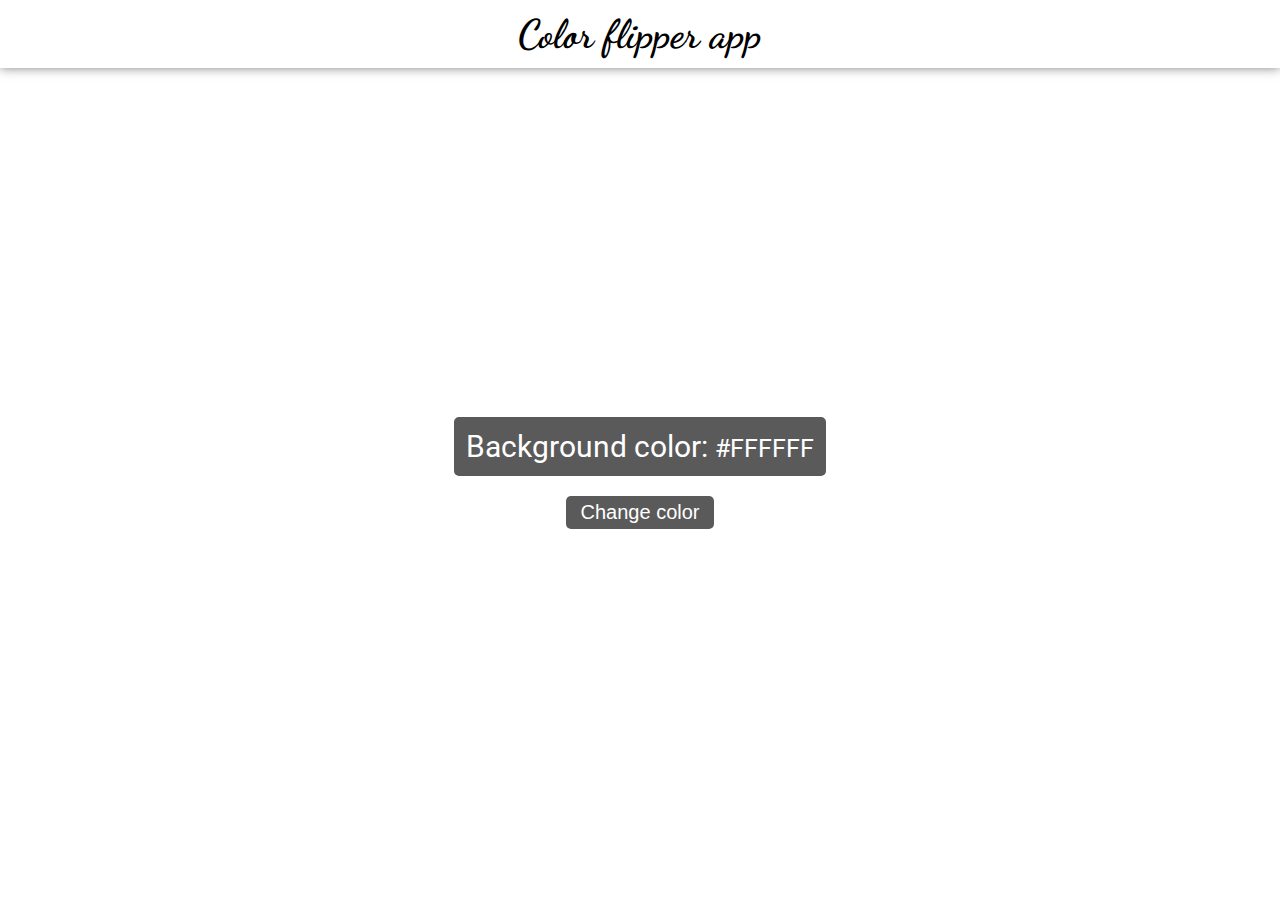
<file: Color-flipper/index.html>
<!DOCTYPE html>
<html lang="en">
  <head>
    <meta charset="UTF-8" />
    <meta http-equiv="X-UA-Compatible" content="IE=edge" />
    <meta name="viewport" content="width=device-width, initial-scale=1.0" />
    <title>Color flipper</title>
    <!-- FONTS -->
    <link rel="preconnect" href="https://fonts.gstatic.com" />
    <link
      href="https://fonts.googleapis.com/css2?family=Dancing+Script&family=Roboto&display=swap"
      rel="stylesheet"
    />
    <!-- FONTS -->

    <!-- STYLES -->
    <link rel="stylesheet" href="styles.css" />
    <!-- STYLES -->
  </head>
  <body>
    <header>
      <h1>Color flipper app</h1>
    </header>

    <main>
      <div class="title-color">
        <h2>Background color: <span class="color">#FFFFFF</span></h2>
      </div>
      <button id="btn" class="btn btn-color">Change color</button>
    </main>

    <script src="app.js"></script>
  </body>
</html>
</file>
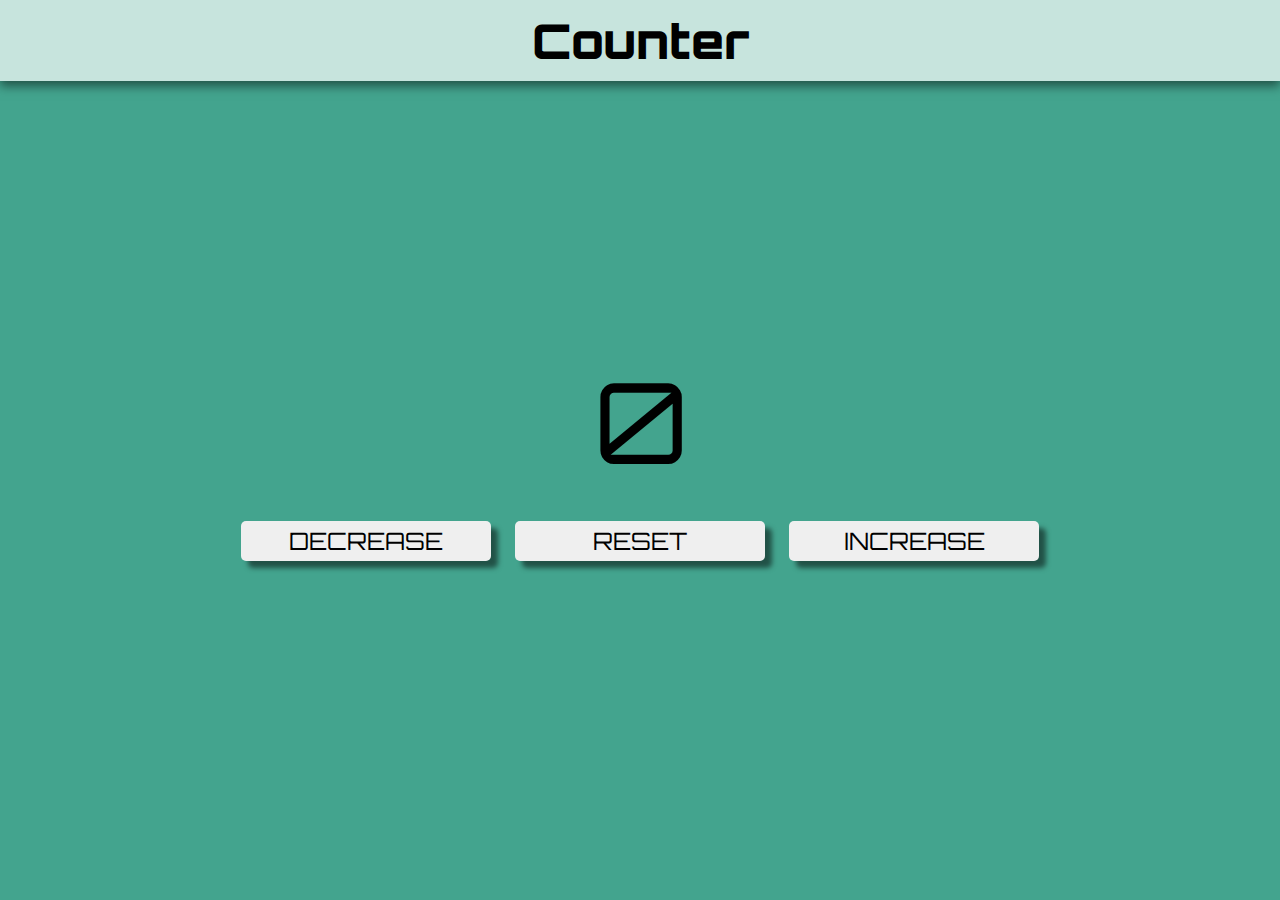
<file: Counter/index.html>
<!DOCTYPE html>
<html lang="en">
  <head>
    <meta charset="UTF-8" />
    <meta http-equiv="X-UA-Compatible" content="IE=edge" />
    <meta name="viewport" content="width=device-width, initial-scale=1.0" />
    <title>Counter app</title>
    <!-- FONTS -->

    <link rel="preconnect" href="https://fonts.gstatic.com" />
    <link
      href="https://fonts.googleapis.com/css2?family=Orbitron:wght@400;900&display=swap"
      rel="stylesheet"
    />

    <!-- FONTS -->

    <link rel="stylesheet" href="styles.css" />
  </head>
  <body>
    <header class="header">
      <h1 class="title">Counter</h1>
    </header>

    <main>
      <h2 class="counter">0</h2>
      <div class="btns">
        <button id="decr" class="btn">decrease</button>
        <button id="reset" class="btn">reset</button>
        <button id="incr" class="btn">increase</button>
      </div>
    </main>
    <script src="app.js"></script>
  </body>
</html>
</file>
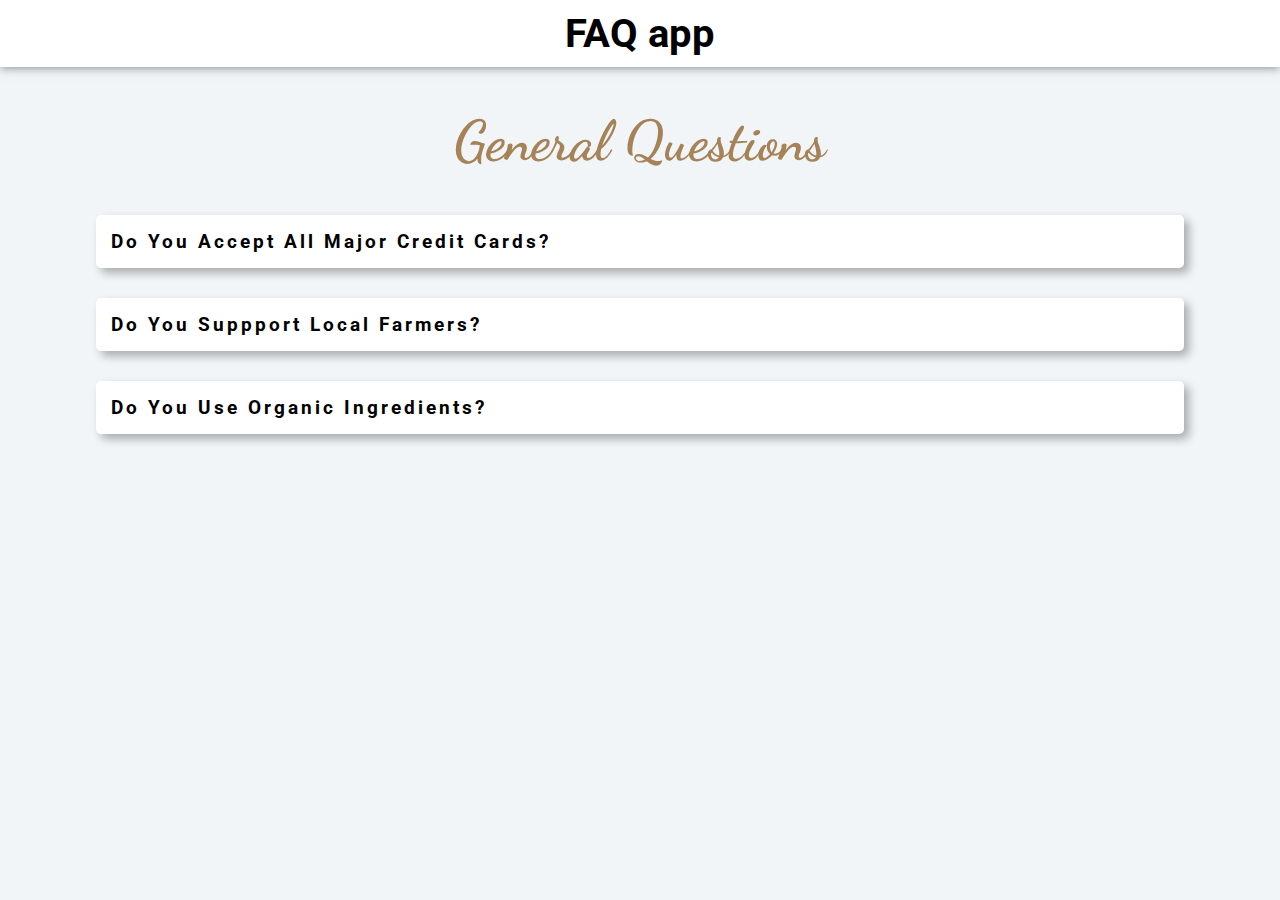
<file: FAQ/index.html>
<!DOCTYPE html>
<html lang="en">
  <head>
    <meta charset="UTF-8" />
    <meta http-equiv="X-UA-Compatible" content="IE=edge" />
    <meta name="viewport" content="width=device-width, initial-scale=1.0" />
    <title>FAQ app</title>
    <!-- FONST -->
    <link rel="preconnect" href="https://fonts.gstatic.com" />
    <link
      href="https://fonts.googleapis.com/css2?family=Dancing+Script:wght@700&family=Roboto:wght@300;400;700&display=swap"
      rel="stylesheet"
    />
    <!-- FONST -->

    <!-- ICONS -->
    <link
      rel="stylesheet"
      href="https://cdnjs.cloudflare.com/ajax/libs/font-awesome/5.15.3/css/all.min.css"
      integrity="sha512-iBBXm8fW90+nuLcSKlbmrPcLa0OT92xO1BIsZ+ywDWZCvqsWgccV3gFoRBv0z+8dLJgyAHIhR35VZc2oM/gI1w=="
      crossorigin="anonymous"
    />
    <!-- ICONS -->

    <link rel="stylesheet" href="styles.css" />
  </head>
  <body>
    <header class="header">
      <h1 class="title">FAQ app</h1>
    </header>

    <main>
      <section class="questions">
        <h2 class="questions__title">General Questions</h2>
      </section>
    </main>

    <script src="app.js"></script>
  </body>
</html>
</file>
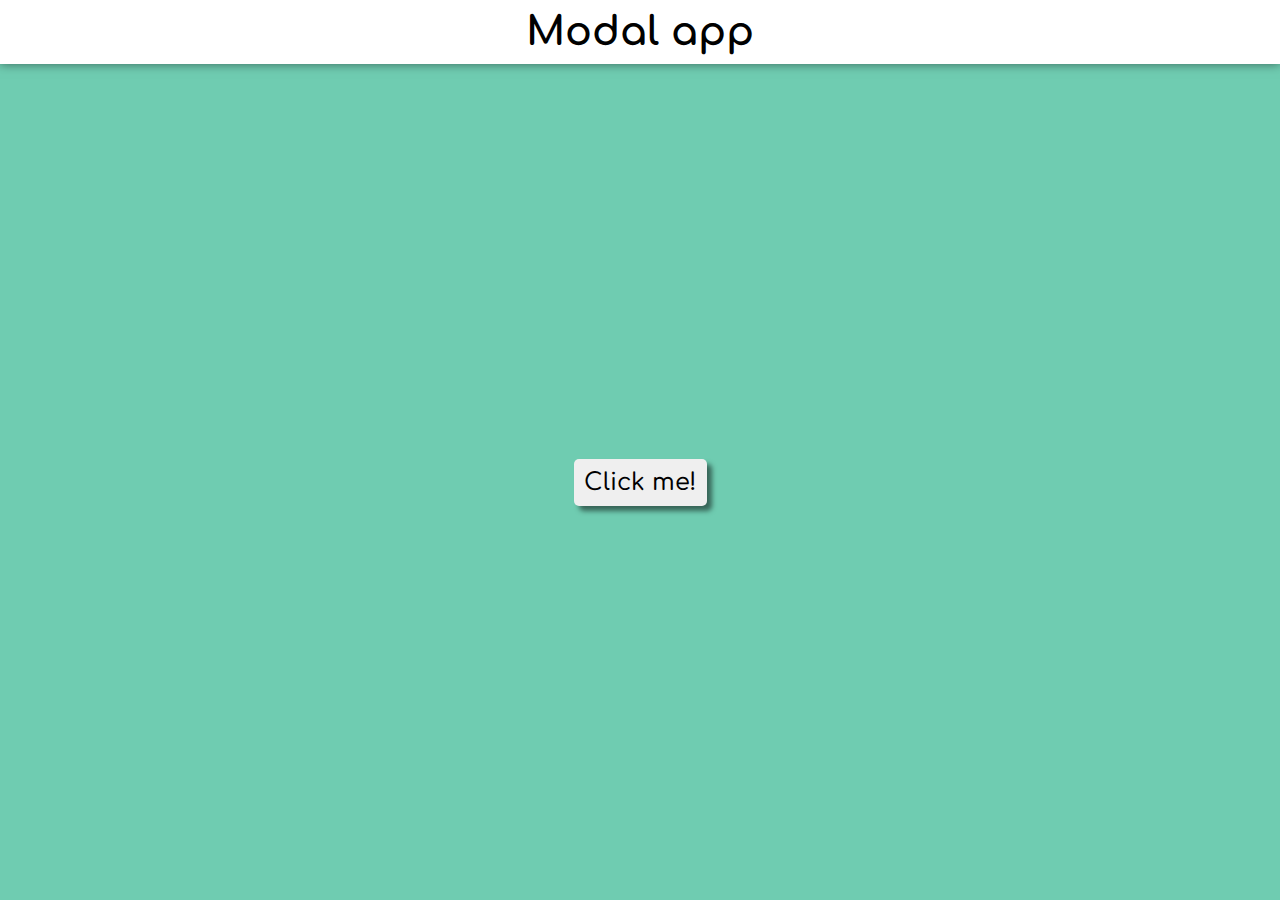
<file: Modal/index.html>
<!DOCTYPE html>
<html lang="en">
  <head>
    <meta charset="UTF-8" />
    <meta http-equiv="X-UA-Compatible" content="IE=edge" />
    <meta name="viewport" content="width=device-width, initial-scale=1.0" />
    <title>Modal app</title>
    <!-- FONTS -->
    <link rel="preconnect" href="https://fonts.gstatic.com" />
    <link
      href="https://fonts.googleapis.com/css2?family=Comfortaa:wght@500;700&display=swap"
      rel="stylesheet"
    />
    <!-- FONTS -->
    <!-- ICONS -->
    <link
      rel="stylesheet"
      href="https://cdnjs.cloudflare.com/ajax/libs/font-awesome/5.15.3/css/all.min.css"
      integrity="sha512-iBBXm8fW90+nuLcSKlbmrPcLa0OT92xO1BIsZ+ywDWZCvqsWgccV3gFoRBv0z+8dLJgyAHIhR35VZc2oM/gI1w=="
      crossorigin="anonymous"
    />
    <!-- ICONS -->

    <link rel="stylesheet" href="styles.css" />
  </head>
  <body>
    <header class="header">
      <h1 class="title">Modal app</h1>
    </header>

    <main>
      <button class="btn">Click me!</button>

      <div class="modal">
        <h2 class="modal__title">Modal</h2>
        <p class="modal__description">Hello i am modal!</p>
        <button class="modal__close">
          <i class="far fa-times-circle close"></i>
        </button>
      </div>
    </main>

    <div class="modal-active"></div>

    <script src="app.js"></script>
  </body>
</html>
</file>
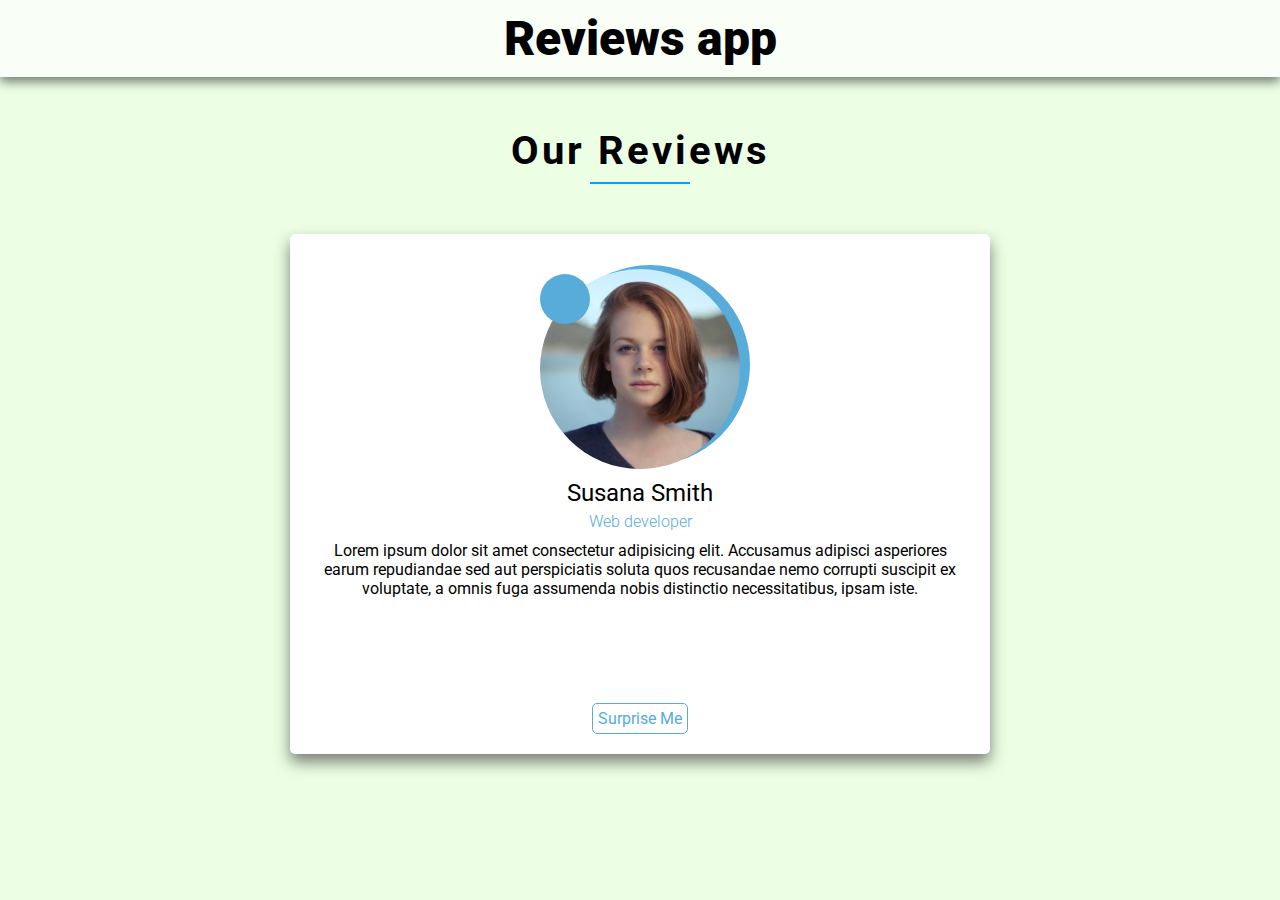
<file: Reviews-app/index.html>
<!DOCTYPE html>
<html lang="en">
  <head>
    <meta charset="UTF-8" />
    <meta http-equiv="X-UA-Compatible" content="IE=edge" />
    <meta name="viewport" content="width=device-width, initial-scale=1.0" />
    <title>Reviews app</title>

    <!-- FONTS -->
    <link rel="preconnect" href="https://fonts.gstatic.com" />
    <link
      href="https://fonts.googleapis.com/css2?family=Roboto:wght@300;400;700&display=swap"
      rel="stylesheet"
    />
    <!-- FONTS -->

    <!-- ICONS -->
    <link
      rel="stylesheet"
      href="https://cdnjs.cloudflare.com/ajax/libs/font-awesome/5.15.3/css/all.min.css"
      integrity="sha512-iBBXm8fW90+nuLcSKlbmrPcLa0OT92xO1BIsZ+ywDWZCvqsWgccV3gFoRBv0z+8dLJgyAHIhR35VZc2oM/gI1w=="
      crossorigin="anonymous"
    />
    <!-- ICONS -->

    <link rel="stylesheet" href="styles.css" />
  </head>
  <body>
    <header class="header">
      <h1 class="title">Reviews app</h1>
    </header>
    <main>
      <h2 class="subtitle">Our Reviews</h2>

      <div class="slider">
        <div class="slider__container">
          <div class="card">
            <div class="card__avatar">
              <div class="card__quotes">
                <i class="fas fa-quote-right card__quote"></i>
              </div>
              <img
                class="card__img"
                src="img/woman1.jpg"
                alt="Photo by Christopher Campbell on Unsplash"
              />
            </div>
            <div class="card__name">Susana Smith</div>
            <div class="card__profession">Web developer</div>
            <div class="card__review">
              Lorem ipsum dolor sit amet consectetur adipisicing elit. Accusamus
              adipisci asperiores earum repudiandae sed aut perspiciatis soluta
              quos recusandae nemo corrupti suscipit ex voluptate, a omnis fuga
              assumenda nobis distinctio necessitatibus, ipsam iste.
            </div>
          </div>
        </div>
        <div class="btn-container">
          <div class="btn-nav">
            <button id="prev" class="btn btn_prev">
              <i class="fas fa-chevron-left"></i>
            </button>
            <button id="next" class="btn btn_next">
              <i class="fas fa-chevron-right"></i>
            </button>
          </div>
          <button id="rand" class="btn-random">Surprise Me</button>
        </div>
      </div>
    </main>

    <script src="app.js"></script>
  </body>
</html>
</file>
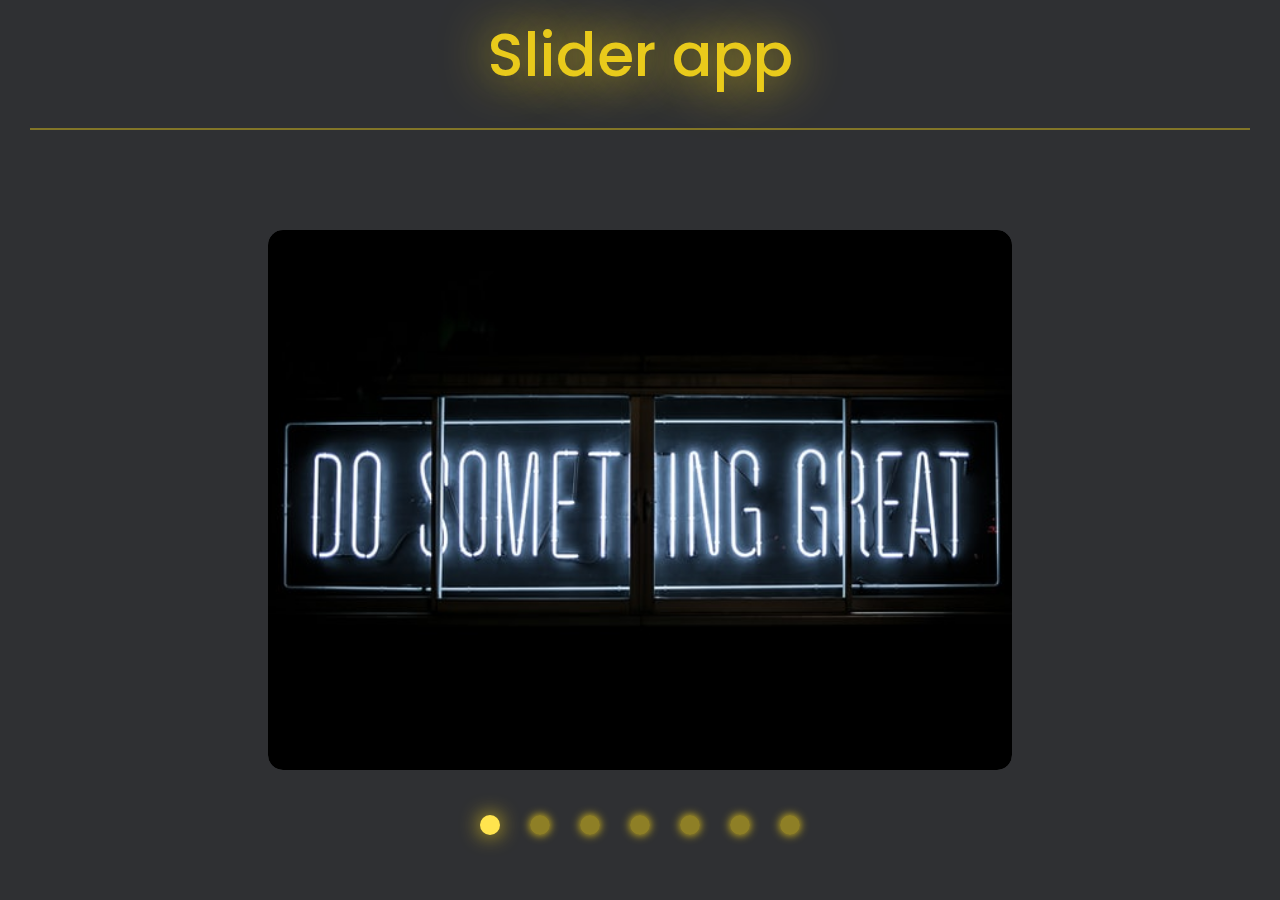
<file: Slider-app/index.html>
<!DOCTYPE html>
<html lang="en">
  <head>
    <meta charset="UTF-8" />
    <meta http-equiv="X-UA-Compatible" content="IE=edge" />
    <meta name="viewport" content="width=device-width, initial-scale=1.0" />
    <title>Slider app</title>
    <link rel="preconnect" href="https://fonts.gstatic.com" />
    <link
      href="https://fonts.googleapis.com/css2?family=Poppins:wght@700&display=swap"
      rel="stylesheet"
    />
    <link
      rel="stylesheet"
      href="https://cdnjs.cloudflare.com/ajax/libs/font-awesome/5.15.3/css/all.min.css"
      integrity="sha512-iBBXm8fW90+nuLcSKlbmrPcLa0OT92xO1BIsZ+ywDWZCvqsWgccV3gFoRBv0z+8dLJgyAHIhR35VZc2oM/gI1w=="
      crossorigin="anonymous"
    />
    <link rel="stylesheet" href="style.css" />
  </head>
  <body>
    <h1 class="title">Slider app</h1>

    <div class="slider">
      <div class="slider__container">
        <div class="slider__img">
          <img
            src="images/clark-tibbs-oqStl2L5oxI-unsplash.jpg"
            alt="Photo by Clark Tibbs on Unsplash"
          />
        </div>
        <div class="slider__img">
          <img
            src="images/damir-kopezhanov-emm1EBmBoj0-unsplash.jpg"
            alt="Photo by Damir Kopezhanov on Unsplash"
          />
        </div>
        <div class="slider__img">
          <img
            src="images/drew-beamer-3SIXZisims4-unsplash.jpg"
            alt="Photo by Drew Beamer on Unsplash"
          />
        </div>
        <div class="slider__img">
          <img
            src="images/jon-tyson-co1xvjqNjxU-unsplash.jpg"
            alt="Photo by Jon Tyson on Unsplash"
          />
        </div>
        <div class="slider__img">
          <img
            src="images/marija-zaric-QMwkGYFDjiE-unsplash.jpg"
            alt="Photo by Marija Zaric on Unsplash"
          />
        </div>
        <div class="slider__img">
          <img
            src="images/ussama-azam-lXjiXwf_IPU-unsplash.jpg"
            alt="Photo by Ussama Azam on Unsplash"
          />
        </div>
        <div class="slider__img">
          <img
            src="images/thiago-wimberly-3HrBXxl82e0-unsplash.jpg"
            alt="Photo by thiago wimberly on Unsplash"
          />
        </div>
      </div>
      <div class="slider__dots"></div>
      <button class="btn btn-prev"><i class="fas fa-chevron-left"></i></button>
      <button class="btn btn-next"><i class="fas fa-chevron-right"></i></button>
    </div>

    <script src="script.js"></script>
  </body>
</html>
</file>
<file: Color-flipper/styles.css>
* {
  margin: 0;
  padding: 0;
  box-sizing: border-box;
}

body {
  font-family: "Roboto", sans-serif;
}

header {
  padding: 10px;
  background-color: #ffff;
  box-shadow: 0 0 10px rgba(0, 0, 0, 0.5);
}

h1 {
  font-size: 40px;
  text-align: center;
  font-family: "Dancing Script", cursive;
}

main {
  height: calc(100vh - 90px);
  display: flex;
  justify-content: center;
  align-items: center;
  flex-direction: column;
}

.title-color {
  display: flex;
  align-items: center;
  padding: 10px;
  margin-bottom: 20px;

  background: #5a5a5a;
  border: 2px solid #5a5a5a;
  border-radius: 5px;
}

.title-color h2 {
  font-weight: 400;
  font-size: 30px;
  text-align: center;
  color: #fff;
}

.color {
  margin-top: 5px;
  width: 130px;

  line-height: 1;
  text-align: center;
  font-size: 25px;
  color: #fff;

  background-color: inherit;
  border: none;
}

.btn {
  padding: 5px 15px;

  font-weight: 400;
  font-size: 20px;
  color: #fff;

  background-color: #5a5a5a;
  border: none;
  border-radius: 5px;
  outline: none;
  cursor: pointer;
}

.btn:hover {
  background-color: #7a7a7a;
}

.btn:active {
  transform: translate(1px, 1px);
}

.btn-copy {
  padding: 5px;
  background-color: #808080;
}
</file>
<file: Counter/styles.css>
* {
  margin: 0;
  padding: 0;
  box-sizing: border-box;
}

body,
button {
  font-family: "Orbitron", sans-serif;
}

body {
  background-color: #43a48e;
}

.header {
  padding: 10px;
  margin-bottom: 20px;

  box-shadow: 0 5px 10px rgba(0, 0, 0, 0.5);
  background-color: rgba(255, 255, 255, 0.7);
}

.title {
  font-size: 3rem;
  font-weight: 900;
  text-align: center;
}

main {
  display: flex;
  justify-content: center;
  align-items: center;
  flex-direction: column;

  height: 80vh;
}

.counter {
  margin-bottom: 20px;

  font-size: 7rem;
  font-weight: 400;
  color: #000;
}

.btn {
  min-width: 250px;
  padding: 5px 10px;
  margin: 10px;

  border: none;
  border-radius: 5px;
  box-shadow: 7px 7px 5px rgba(0, 0, 0, 0.5);
  transition: background-color 0.3s ease-in-out;
  outline: none;
  cursor: pointer;

  font-size: 1.5rem;
  text-transform: uppercase;
}

.btn:hover {
  background-color: #cecece;
}

.btn:active {
  transform: translate(1px, 1px);
}
</file>
<file: FAQ/styles.css>
* {
  margin: 0;
  padding: 0;
  box-sizing: border-box;
}

/* #A68257 

Roboto - 300, 400, 700
font-family: 'Dancing Script', cursive; - 700

*/
body {
  font-family: "Roboto", sans-serif;
  background-color: #f1f5f8;
}

.header {
  padding: 10px;
  margin-bottom: 40px;

  background-color: #ffff;
  box-shadow: 0 0 10px rgba(0, 0, 0, 0.5);
}

.title {
  font-size: 2.5rem;
  text-align: center;
}

main {
  position: relative;
  height: calc(100vh - 108px);
}

.questions {
  position: relative;
}

.questions__title {
  margin-bottom: 40px;

  color: #a68257;
  font-size: 3.5rem;
  text-align: center;
  font-family: "Dancing Script", cursive;
}

.question {
  padding: 15px;
  width: 85%;
  margin: 0 auto;
  margin-bottom: 30px;

  border-radius: 5px;
  background-color: #fff;
  box-shadow: 5px 5px 10px rgba(0, 0, 0, 0.3);
}

.question__wrapper {
  display: flex;
  justify-content: space-between;
  align-items: center;
}

.question__title {
  font-size: 1.2rem;
  letter-spacing: 3px;
}

.question__show {
  color: #a68257;
  font-size: 1.8rem;

  border: none;
  cursor: pointer;
  outline: none;
}

.question__description {
  display: none;
  margin-top: 10px;
  padding: 10px 0 15px 0;

  color: #6873db;
  font-size: 1.2rem;
  font-weight: 300;

  border-top: 1px solid grey;
}

.show-descr .question__description {
  display: block;
}

.minus {
  display: none;
}

.show-descr .minus {
  display: block;
}

.show-descr .plus {
  display: none;
}
</file>
<file: Modal/styles.css>
* {
  margin: 0;
  padding: 0;
  box-sizing: border-box;
}

body,
button {
  font-family: "Comfortaa", cursive;
}

body {
  position: relative;
  background-color: #6fccb1;
}

.header {
  padding: 10px;

  background-color: #ffff;
  box-shadow: 0 0 10px rgba(0, 0, 0, 0.5);
}

.title {
  font-size: 2.5rem;
  text-align: center;
}

main {
  position: relative;
  display: flex;
  justify-content: center;
  align-items: center;

  height: calc(100vh - 64px);
}

.modal-active {
  position: absolute;
  display: none;
  top: 0;
  right: 0;
  left: 0;
  bottom: 0;

  background-color: rgba(0, 0, 0, 0.3);
}

.btn {
  padding: 10px;

  font-size: 1.5rem;
  font-weight: 500;

  border: none;
  border-radius: 5px;
  outline: none;
  cursor: pointer;
  box-shadow: 5px 5px 5px rgba(0, 0, 0, 0.5);

  transition: all 0.3s;
}

.btn:hover {
  transform: scale(1.1);
}

.btn:active {
  transform: scale(0.9);
}

.modal {
  position: absolute;

  padding: 20px;
  width: 300px;

  opacity: 0;
  border-radius: 5px;
  background-color: #fff;
  box-shadow: 5px 5px 5px rgba(0, 0, 0, 0.5);

  transform: translateX(-100%);
  transition: all 0.3s linear;
  z-index: 1;
}

.modal__title {
  position: relative;
  margin-bottom: 20px;

  font-size: 2rem;
  font-weight: 500;
}

.modal__description {
  margin-bottom: 10px;

  font-size: 1.2rem;
}

.modal__close {
  position: absolute;
  top: 5px;
  right: 5px;

  font-size: 1.2rem;

  cursor: pointer;
  outline: none;
  border: none;
  background-color: inherit;
}

.modal__close:active {
  transform: scale(0.9);
}

.show-modal {
  opacity: 1;
  transform: translateX(0);
}
</file>
<file: Reviews-app/styles.css>
* {
  margin: 0;
  padding: 0;
  box-sizing: border-box;
}

body,
button {
  font-family: "Roboto", sans-serif;
}

body {
  background-color: #ecffe5;
}

.header {
  padding: 10px;
  margin-bottom: 40px;

  box-shadow: 0 5px 10px rgba(0, 0, 0, 0.5);
  background-color: rgba(255, 255, 255, 0.7);
}

.title {
  font-size: 3rem;
  font-weight: 900;
  text-align: center;
}

.subtitle {
  position: relative;
  padding: 10px;
  margin-bottom: 50px;

  font-size: 2.5rem;
  font-weight: 700;
  text-align: center;
  letter-spacing: 3px;
}

.subtitle::after {
  content: "";
  position: absolute;
  bottom: 0;
  left: 50%;
  transform: translateX(-50%);
  width: 100px;
  height: 2px;
  background-color: rgb(8, 160, 248);
}

.slider {
  position: relative;

  margin: 0 auto;
  padding-top: 20px;
  padding-bottom: 80px;

  width: 700px;
  min-height: 520px;
  border-radius: 5px;
  background-color: #fff;
  box-shadow: 0px 8px 15px rgba(0, 0, 0, 0.5);
  overflow: hidden;
}

.slider__container {
  display: flex;
  align-items: center;
  padding-left: 10px;
  padding-right: 10px;
}

.card {
  position: relative;
  display: block;
  padding: 15px;
}

.card__avatar {
  position: relative;
  width: 200px;
  height: 200px;
  margin: 0 auto;
  margin-bottom: 10px;
  z-index: 2;
}

.card__img {
  position: relative;
  display: block;
  width: 100%;
  height: 100%;
  border-radius: 50%;
  object-fit: cover;
  z-index: 2;
}

.card__avatar::after {
  content: "";
  position: absolute;
  width: 200px;
  height: 200px;
  background-color: #57acda;
  top: -4px;
  right: -10px;
  border-radius: 50%;
  z-index: 1;
}

.card__quotes {
  position: absolute;
  top: 5px;
  left: 0;
  width: 50px;
  height: 50px;
  border-radius: 50%;
  background-color: #57acda;
  z-index: 3;
}

.card__quote {
  position: absolute;
  left: 50%;
  top: 50%;
  transform: translate(-50%, -50%);

  font-size: 1.5rem;
  color: #fff;
}

.card__name {
  margin-bottom: 5px;

  font-size: 1.5rem;
  font-weight: 400;
  text-align: center;
}

.card__profession {
  margin-bottom: 10px;

  color: #57acda;
  font-size: 1rem;
  font-weight: 300;
  text-align: center;
}

.card__review {
  margin-bottom: 10px;

  font-size: 1rem;
  text-align: center;
}

.btn-container {
  position: absolute;
  bottom: 20px;
  left: 50%;
  transform: translateX(-50%);
}

.btn-nav {
  display: flex;
  justify-content: center;

  margin: 0 auto;
  max-width: 350px;
}

.btn {
  margin: 10px;

  font-size: 1.5rem;
  color: #57acda;

  border: none;
  outline: none;
  cursor: pointer;
  background-color: inherit;
}

.btn_next:active {
  transform: translateX(1px);
}

.btn_prev:active {
  transform: translateX(-1px);
}

.btn-random {
  display: block;
  margin: 0 auto;
  padding: 5px;

  color: #57acda;
  font-size: 1rem;
  font-weight: 400;
  text-align: center;

  outline: none;
  cursor: pointer;
  border-radius: 5px;
  border: 1px solid #57acda;
  background-color: inherit;

  transition: background-color 0.3s;
}

.btn-surprise:hover {
  background-color: #57acda81;
  color: #347396;
}

.btn-surprise:active {
  transform: translate(1px, 1px);
}

.animated {
  animation: show 0.5s forwards;
}

@keyframes show {
  from {
    opacity: 0;
  }
  to {
    opacity: 1;
  }
}
</file>
<file: Slider-app/style.css>
* {
  margin: 0;
  padding: 0;
  box-sizing: border-box;
}

body {
  font-family: "Poppins", "Verdana", "Arial", "Helvetica", sans-serif;
  background-color: #2f3033;
}

.title {
  position: relative;
  padding: 10px;
  padding-bottom: 30px;
  margin-bottom: 80px;
  text-align: center;
  font-size: 60px;
  font-weight: 500;
  color: #e9ca1b;
  text-shadow: 0 0 50px #e9ca1b;
}

.title::after {
  content: "";
  position: absolute;
  left: 30px;
  right: 30px;
  bottom: 0;
  height: 2px;
  background: #e9ca1b73;
}

.slider {
  position: relative;
  padding: 20px;
}

.slider__container {
  display: flex;
  width: 60%;
  height: 60vh;
  margin: 0 auto;
  border-radius: 15px;
  overflow: hidden;
}

.slider__img {
  width: 100%;
  animation: slider 1.5s forwards;
}

.slider__img img {
  display: block;
  height: 100%;
  width: 100%;
  object-fit: cover;
  border-radius: 15px;
}

@keyframes slider {
  0% {
    opacity: 0;
  }

  100% {
    opacity: 1;
  }
}

.btn {
  width: 90px;
  height: 90px;

  top: 50%;
  transform: translateY(-50%);

  font-size: 90px;
  color: #e9ca1b83;

  background: inherit;
  border: none;
  outline: none;
  cursor: pointer;
  text-shadow: 0 0 20px #e9ca1b;
  transition: all 0.5s;
}

.btn:hover {
  color: #ffe44edc;
  text-shadow: 0 0 25px #ffe44e;
}

.btn-next {
  position: absolute;
  right: 20px;
}

.btn-prev {
  position: absolute;
  left: 20px;
}

.slider__dots {
  position: absolute;
  display: flex;
  justify-content: center;
  align-items: center;
  margin-top: 30px;
  right: 0;
  left: 0;
}

.slider__dot {
  width: 20px;
  height: 20px;
  margin: 15px;
  border-radius: 50%;
  background: #e9ca1b83;
  box-shadow: 0 0 10px #e9ca1b;
  cursor: pointer;
  transition: all 0.5s;
}

.slider__dot:hover {
  background: #ffe44e;
  box-shadow: 0 0 20px #e9ca1b;
}

.active-dot {
  background: #ffe44e;
  box-shadow: 0 0 20px #e9ca1b;
}
</file>
